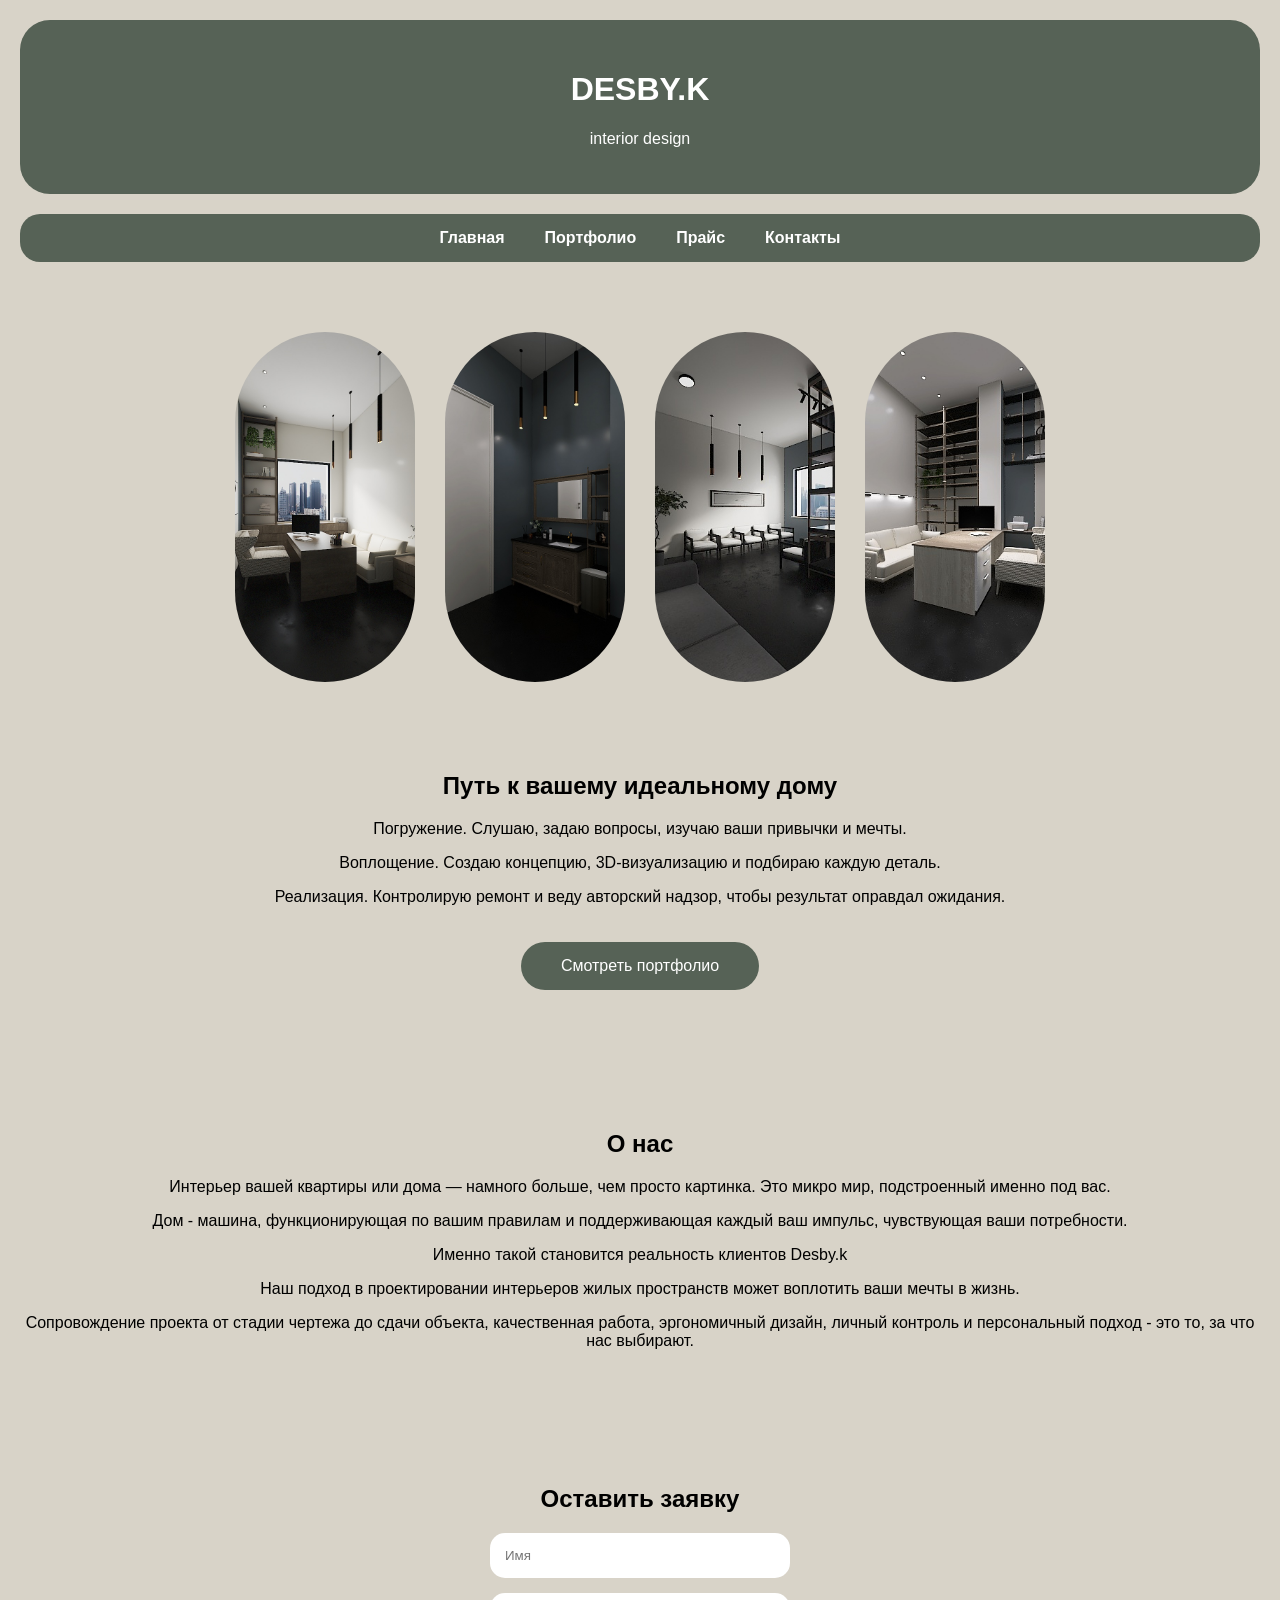
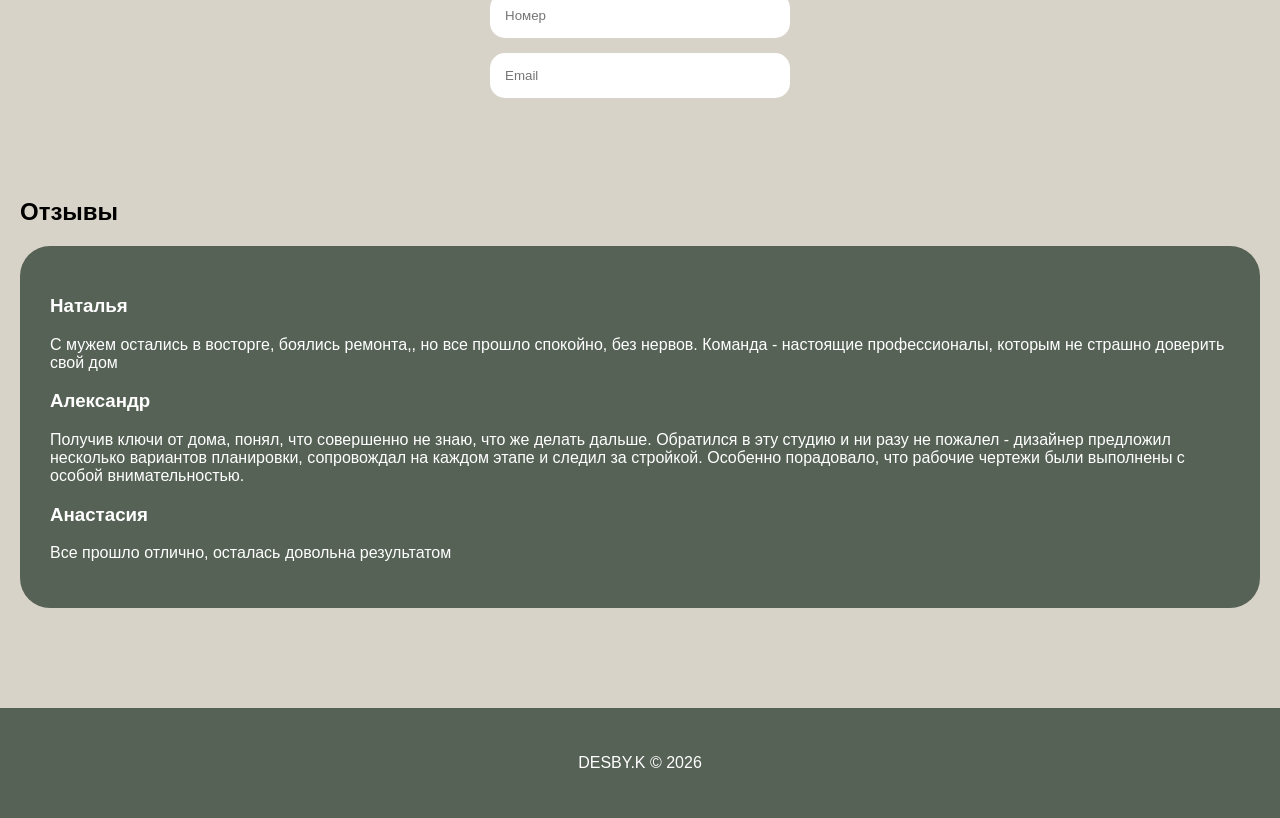
<file: index.html>
<!DOCTYPE html>
<html lang="ru">

<head>
    <meta charset="UTF-8">
    <title>DESBY.K</title>

    <link rel="stylesheet" href="style.css">
</head>

<body>

    <header class="header">

        <h1>DESBY.K</h1>
        <p>interior design</p>

    </header>

    <nav class="nav">

        <a href="index.html">Главная</a>
        <a href="portfolio.html">Портфолио</a>
        <a href="price.html">Прайс</a>
        <a href="contacts.html">Контакты</a>

    </nav>

    <main>

        <section class="gallery">

            <img src="room 1.jpg">
            <img src="room 2.jpg">
            <img src="room 3.jpg">
            <img src="room 4.jpg">

        </section>

        <section class="about">

            <h2>Путь к вашему идеальному дому</h2>

            <p>
                Погружение. Слушаю, задаю вопросы,
                изучаю ваши привычки и мечты.
    
            </p>

            <p>
                Воплощение. Создаю концепцию, 3D-визуализацию и подбираю каждую деталь.
            </p>

            <p>
                Реализация. Контролирую ремонт и веду авторский надзор, чтобы результат оправдал ожидания.
            </p>

            <a href="portfolio.html" class="btn">Смотреть портфолио</a>

        </section>

        <section class="info">

            <h2>О нас</h2>

            <p>
                Интерьер вашей квартиры или дома —
                намного больше, чем просто картинка. Это микро мир, подстроенный именно под вас.   
            </p>
            <p>
                Дом - машина, функционирующая по вашим правилам и поддерживающая каждый ваш импульс,
                чувствующая ваши потребности. 
            </p>
            <p>
                Именно такой становится реальность клиентов Desby.k
            </p>
            <p>
                Наш подход в проектировании интерьеров жилых пространств может воплотить ваши мечты в жизнь.
            </p>
            <p>
                Сопровождение проекта от стадии чертежа до сдачи объекта, качественная работа, эргономичный дизайн, личный
                контроль и персональный подход - это то, за что нас выбирают.
            </p>

        </section>

        <section class="form-section">

            <h2>Оставить заявку</h2>

            <form>

                <input type="text" placeholder="Имя">
                <input type="text" placeholder="Номер">
                <input type="email" placeholder="Email">

            </form>

        </section>

        <section class="reviews">

            <h2>Отзывы</h2>

            <article class="review">

                <h3>Наталья</h3>

                <p>
                    С мужем остались в восторге, боялись ремонта,, но все прошло спокойно, без нервов. Команда - настоящие
                    профессионалы, которым не страшно доверить свой дом
                </p>

                <h3>Александр</h3>

                <p>
                    Получив ключи от дома, понял, что совершенно не знаю, что же делать дальше. Обратился в эту студию и ни
                    разу не пожалел - дизайнер предложил несколько вариантов планировки, сопровождал на каждом этапе и
                    следил за стройкой. Особенно порадовало, что рабочие чертежи были выполнены с особой внимательностью.
                </p>

                <h3>Анастасия</h3>

                <p>
                    Все прошло отлично, осталась довольна результатом
                </p>

            </article>

        </section>

    </main>

    <footer class="footer">

        <p>
            DESBY.K © 2026
        </p>

    </footer>

</body>

</html>
</file>
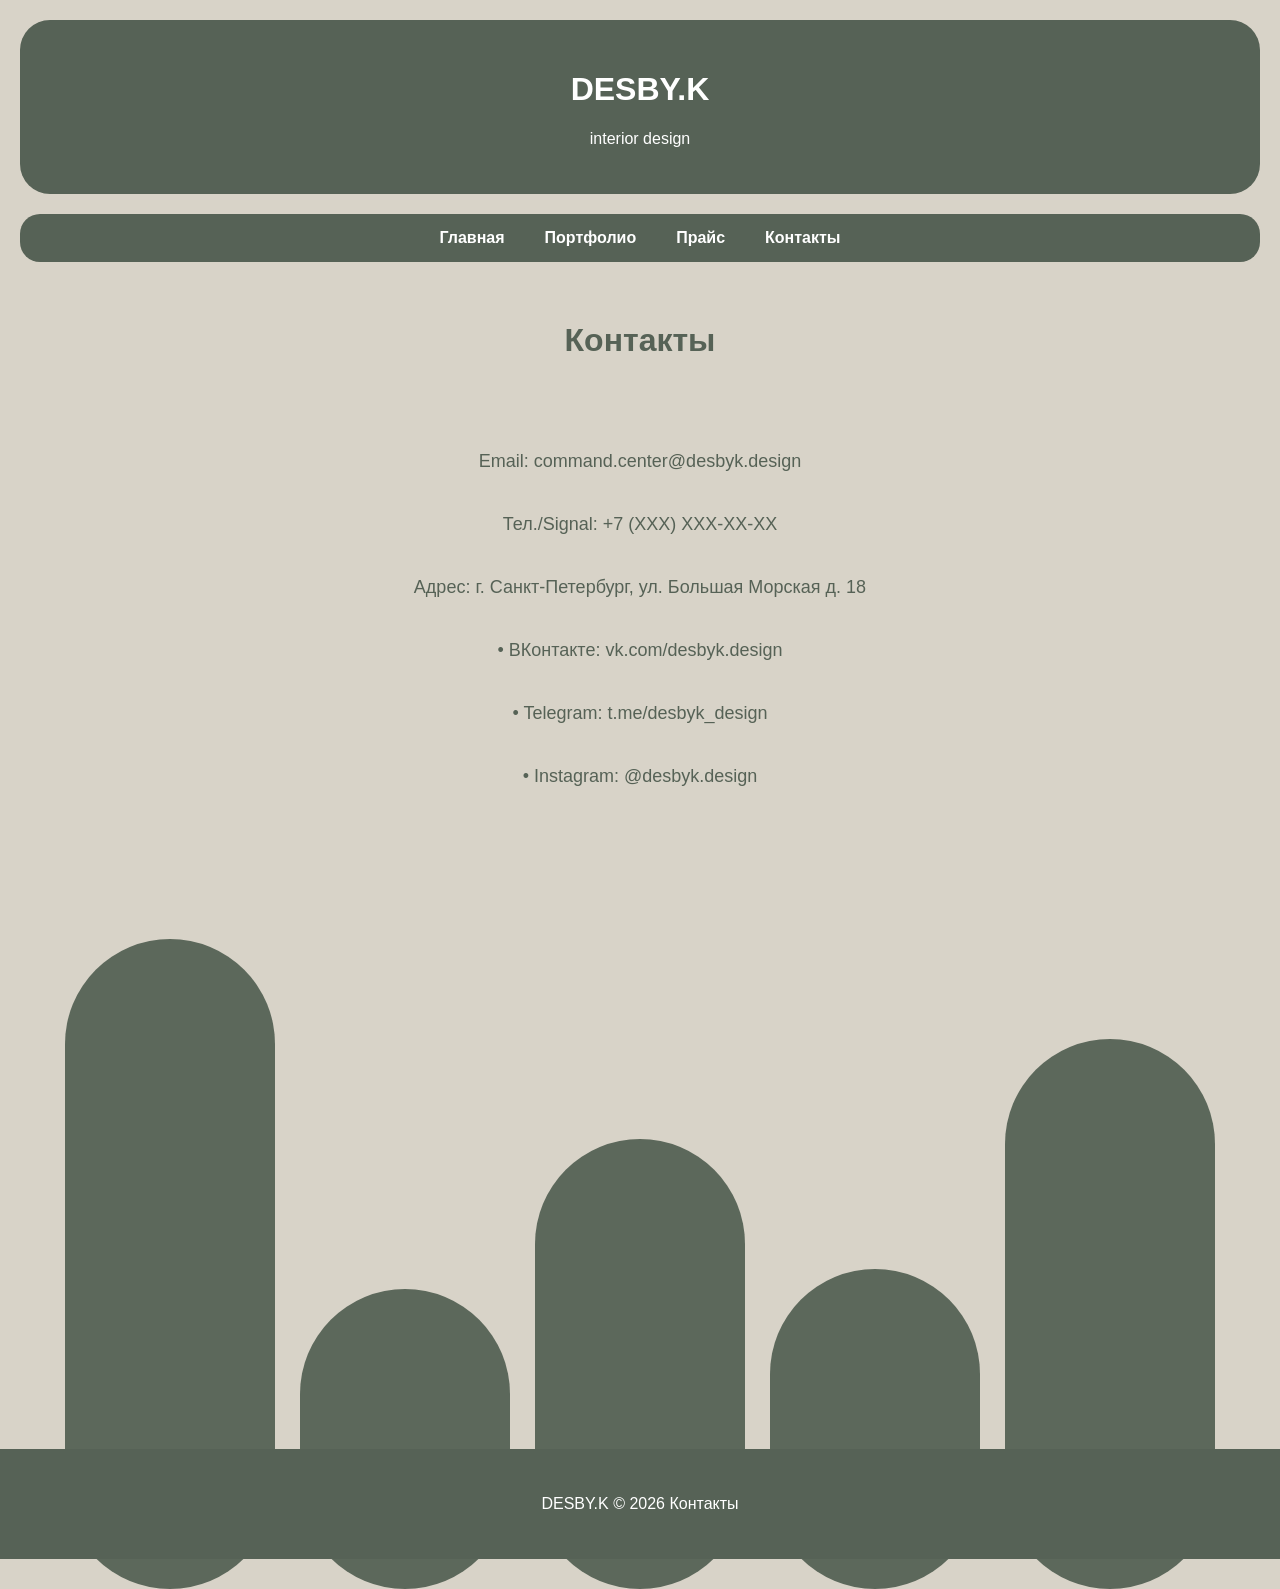
<file: contacts.html>
<!DOCTYPE html>
<html lang="ru">

<head>
    <meta charset="UTF-8">
    <title>DESBY.K — Контакты</title>

    <link rel="stylesheet" href="style.css">
</head>

<body>

    <!-- ШАПКА -->
    <header class="header">

        <h1>DESBY.K</h1>
        <p>interior design</p>

    </header>

    <!-- НАВИГАЦИЯ -->
    <nav class="nav">

        <a href="index.html">Главная</a>
        <a href="portfolio.html">Портфолио</a>
        <a href="price.html">Прайс</a>
        <a href="contacts.html">Контакты</a>

    </nav>

    <!-- ЗАГОЛОВОК -->
    <h1 class="title">Контакты</h1>

    <!-- КОНТАКТЫ -->
    <section class="contacts">

        <p>Email: command.center@desbyk.design</p>

        <p>Тел./Signal: +7 (XXX) XXX-XX-XX</p>

        <p>Адрес: г. Санкт-Петербург, ул. Большая Морская д. 18</p>

        <p>• ВКонтакте: vk.com/desbyk.design</p>

        <p>• Telegram: t.me/desbyk_design</p>

        <p>• Instagram: @desbyk.design</p>

    </section>

    <!-- ДЕКОР -->
    <div class="footer-decor">

    <div class="oval oval-1"></div>

    <div class="oval oval-2"></div>

    <div class="oval oval-3"></div>

    <div class="oval oval-4"></div>

    <div class="oval oval-5"></div>

</div>

    <!-- ФУТЕР -->
    <footer class="footer">

        <p>DESBY.K © 2026 Контакты</p>

    </footer>

</body>

</html>
</file>
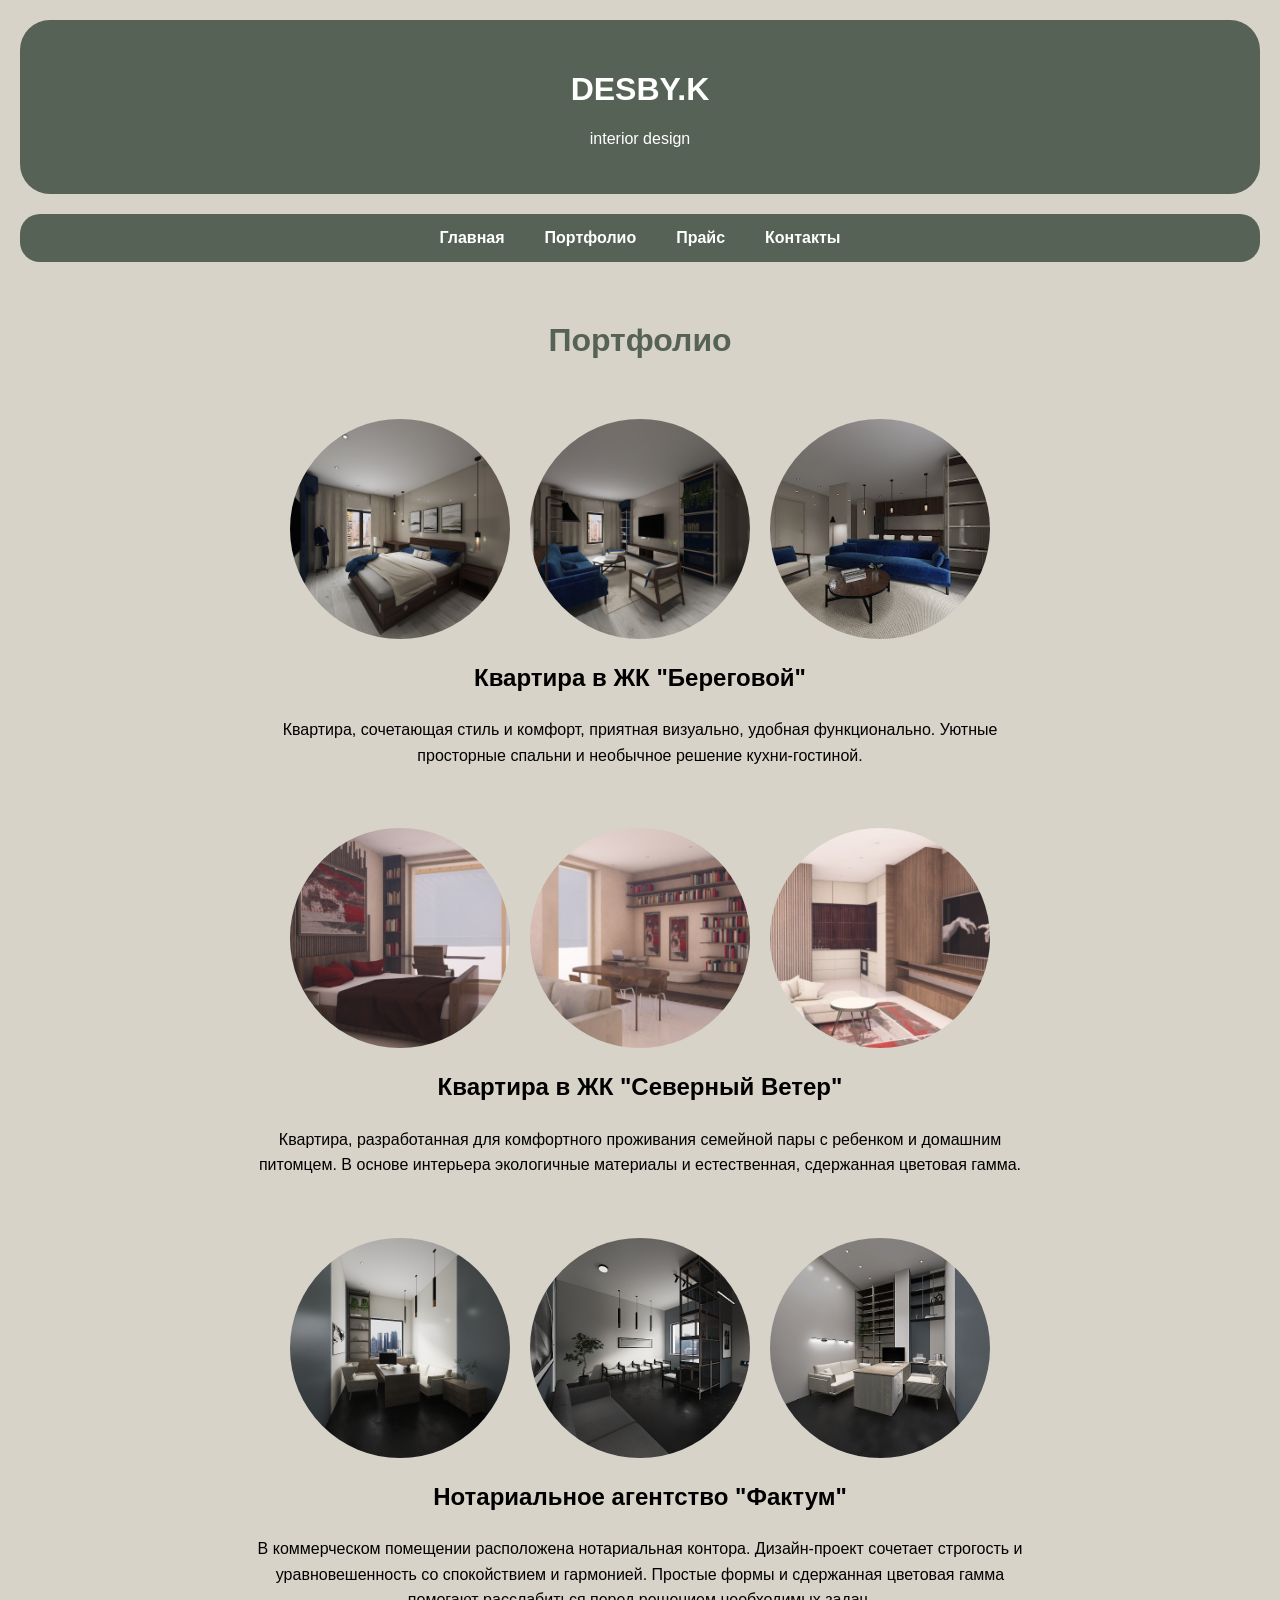
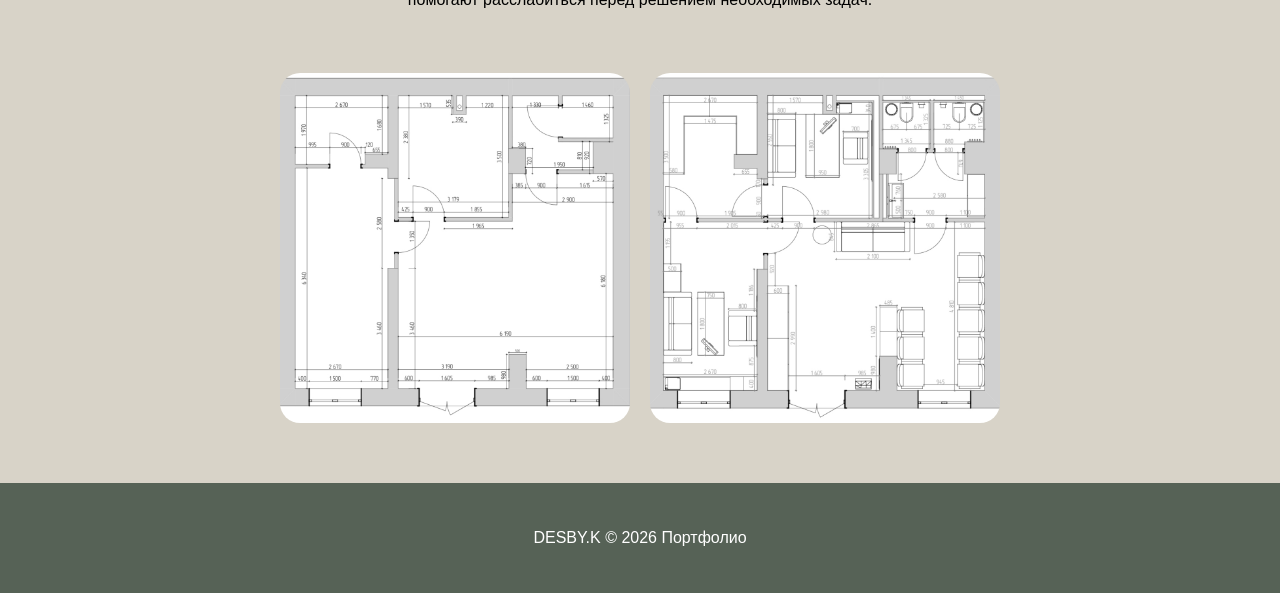
<file: portfolio.html>
<!DOCTYPE html>
<html lang="ru">

<head>
    <meta charset="UTF-8">
    <title>DESBY.K</title>

    <link rel="stylesheet" href="style.css">
</head>

<body>

    <!-- ШАПКА -->
    <header class="header">

        <h1>DESBY.K</h1>
        <p>interior design</p>

    </header>

    <!-- НАВИГАЦИЯ -->
    <nav class="nav">

        <a href="index.html">Главная</a>
        <a href="portfolio.html">Портфолио</a>
        <a href="price.html">Прайс</a>
        <a href="contacts.html">Контакты</a>

    </nav>

    <!-- ЗАГОЛОВОК -->
    <h1 class="title">Портфолио</h1>

    <!-- ПРОЕКТ 1 -->
    <div class="project">

        <div class="images-row">
            <img src="room 26.jpg" alt="">
            <img src="room 15.jpg" alt="">
            <img src="room 8.jpg" alt="">
        </div>

        <div class="project-text">
            <h2>Квартира в ЖК "Береговой"</h2>

            <p>
                Квартира, сочетающая стиль и комфорт, приятная визуально,
                удобная функционально. Уютные просторные спальни и необычное
                решение кухни-гостиной.
            </p>
        </div>

    </div>

    <!-- ПРОЕКТ 2 -->
    <div class="project">

        <div class="images-row">
            <img src="room 25.jpg" alt="">
            <img src="room 12.jpg" alt="">
            <img src="room 14.jpg" alt="">
        </div>

        <div class="project-text">

            <h2>Квартира в ЖК "Северный Ветер"</h2>

            <p>
                Квартира, разработанная для комфортного проживания семейной пары
                с ребенком и домашним питомцем. В основе интерьера экологичные
                материалы и естественная, сдержанная цветовая гамма.
            </p>

        </div>

    </div>

    <!-- ПРОЕКТ 3 -->
    <div class="project">

        <div class="images-row">
            <img src="room 1.jpg" alt="">
            <img src="room 3.jpg" alt="">
            <img src="room 4.jpg" alt="">
        </div>

        <div class="project-text">

            <h2>Нотариальное агентство "Фактум"</h2>

            <p>
                В коммерческом помещении расположена нотариальная контора.
                Дизайн-проект сочетает строгость и уравновешенность
                со спокойствием и гармонией. Простые формы и сдержанная
                цветовая гамма помогают расслабиться перед решением
                необходимых задач.
            </p>

        </div>

    </div>

    <!-- ЧЕРТЕЖИ -->
    <div class="drawings">

        <img src="room 27.png" alt="">
        <img src="room 28.png" alt="">

    </div>

    <!-- ФУТЕР -->
    <footer class="footer">

        <p>DESBY.K © 2026 Портфолио</p>

    </footer>

</body>

</html>
</file>
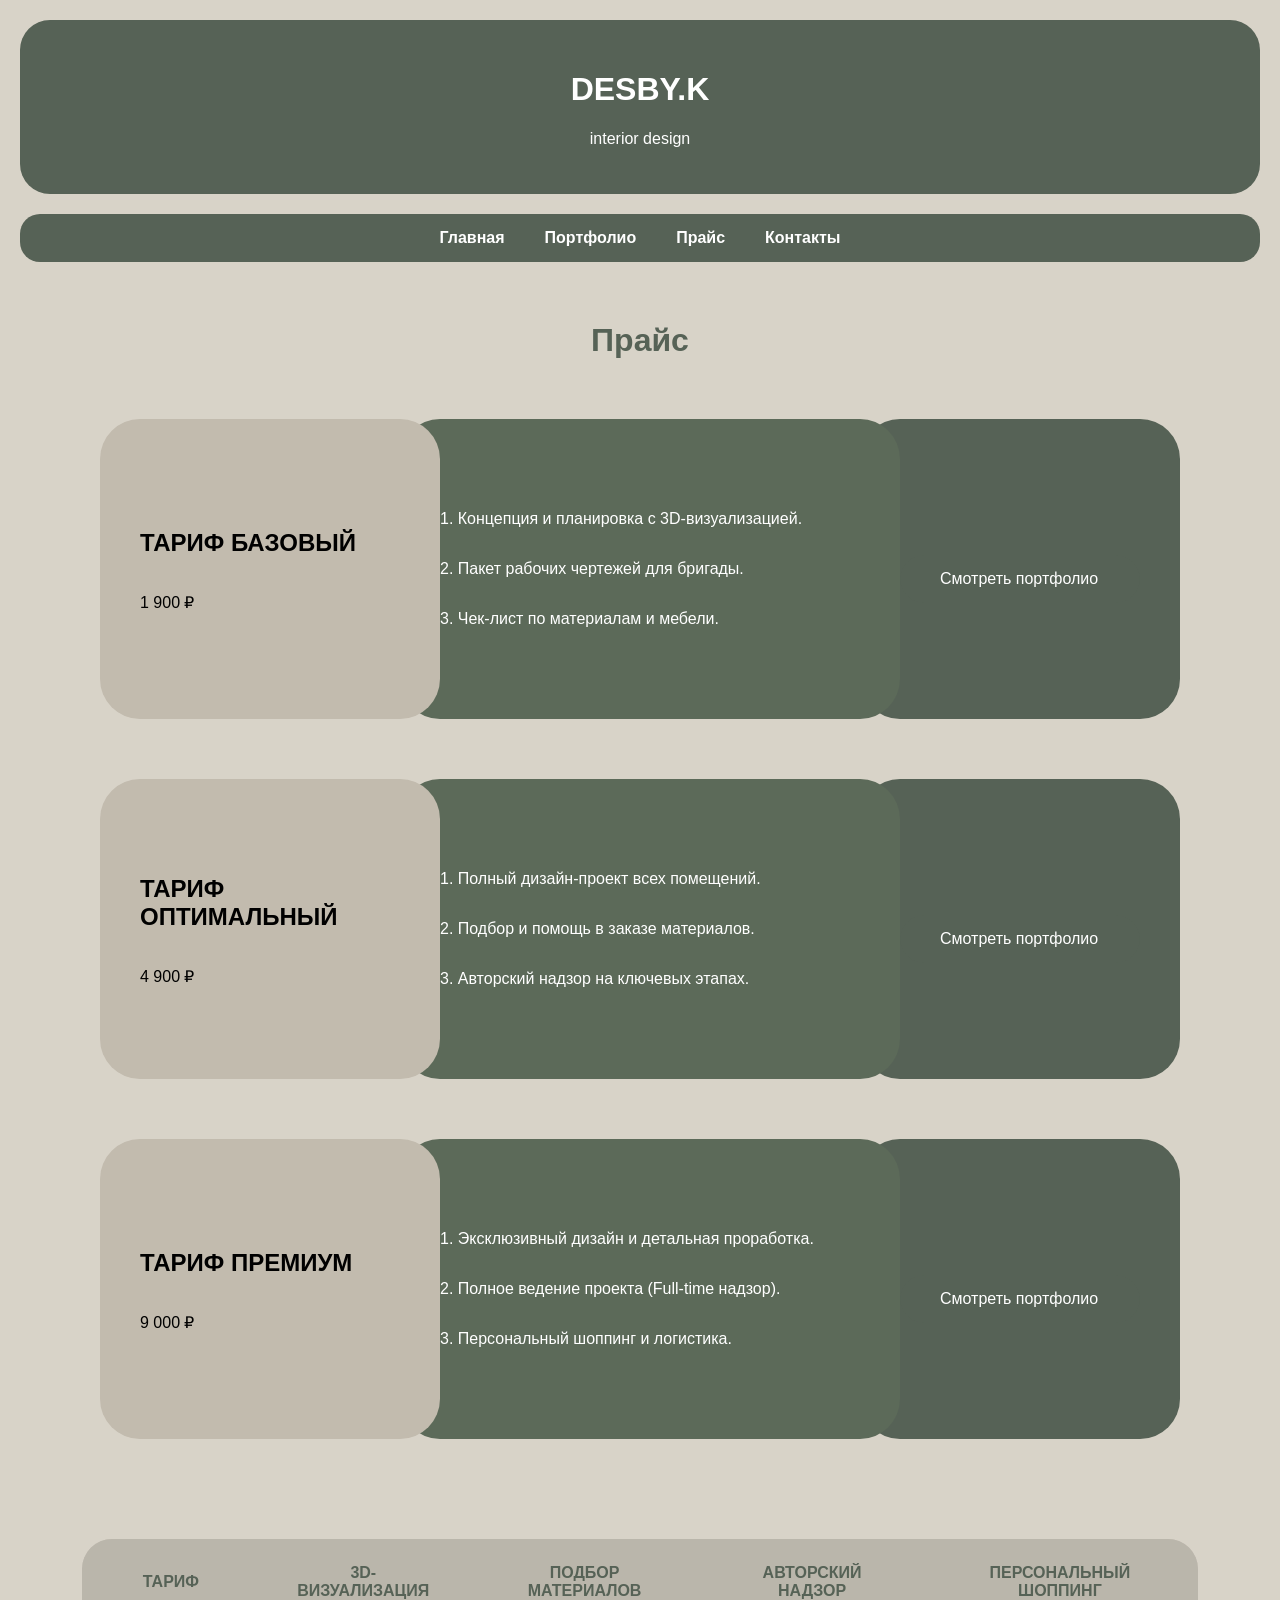
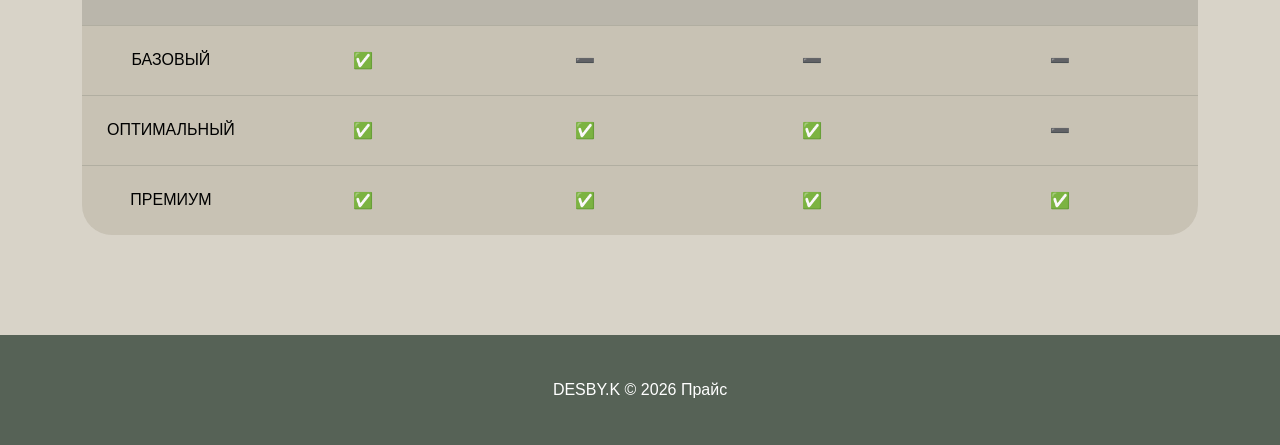
<file: price.html>
<!DOCTYPE html>
<html lang="ru">

<head>
    <meta charset="UTF-8">
    <title>DESBY.K — Прайс</title>

    <link rel="stylesheet" href="style.css">
</head>

<body>

    <!-- ШАПКА -->

    <header class="header">

        <h1>DESBY.K</h1>
        <p>interior design</p>

    </header>

    <!-- НАВИГАЦИЯ -->

    <nav class="nav">

        <a href="index.html">Главная</a>
        <a href="portfolio.html">Портфолио</a>
        <a href="price.html">Прайс</a>
        <a href="contacts.html">Контакты</a>

    </nav>

    <!-- ЗАГОЛОВОК -->

    <h1 class="title">Прайс</h1>

    <!-- ТАРИФ 1 -->

    <section class="tariff-row">

        <div class="tariff-card beige">

            <h2>ТАРИФ БАЗОВЫЙ</h2>
            <p>1 900 ₽</p>

        </div>

        <div class="tariff-card green">

            <p>1. Концепция и планировка с 3D-визуализацией.</p>
            <p>2. Пакет рабочих чертежей для бригады.</p>
            <p>3. Чек-лист по материалам и мебели.</p>

        </div>

        <div class="tariff-card dark">

            <a href="portfolio.html" class="btn">Смотреть портфолио</a>


        </div>

    </section>

    <!-- ТАРИФ 2 -->

    <section class="tariff-row">

        <div class="tariff-card beige">

            <h2>ТАРИФ ОПТИМАЛЬНЫЙ</h2>
            <p>4 900 ₽</p>

        </div>

        <div class="tariff-card green">

            <p>1. Полный дизайн-проект всех помещений.</p>
            <p>2. Подбор и помощь в заказе материалов.</p>
            <p>3. Авторский надзор на ключевых этапах.</p>

        </div>

        <div class="tariff-card dark">

           <a href="portfolio.html" class="btn">Смотреть портфолио</a>


        </div>

    </section>

    <!-- ТАРИФ 3 -->

    <section class="tariff-row">

        <div class="tariff-card beige">

            <h2>ТАРИФ ПРЕМИУМ</h2>
            <p>9 000 ₽</p>

        </div>

        <div class="tariff-card green">

            <p>1. Эксклюзивный дизайн и детальная проработка.</p>
            <p>2. Полное ведение проекта (Full-time надзор).</p>
            <p>3. Персональный шоппинг и логистика.</p>

        </div>

        <div class="tariff-card dark">

            <a href="portfolio.html" class="btn">Смотреть портфолио</a>


        </div>

    </section>

    <!-- ТАБЛИЦА -->

    <section class="price-table-section">

        <table class="price-table">

            <tr>
                <th>ТАРИФ</th>
                <th>3D-ВИЗУАЛИЗАЦИЯ</th>
                <th>ПОДБОР МАТЕРИАЛОВ</th>
                <th>АВТОРСКИЙ НАДЗОР</th>
                <th>ПЕРСОНАЛЬНЫЙ ШОППИНГ</th>
            </tr>

            <tr>
                <td>БАЗОВЫЙ</td>
                <td>✅</td>
                <td>➖</td>
                <td>➖</td>
                <td>➖</td>
            </tr>

            <tr>
                <td>ОПТИМАЛЬНЫЙ</td>
                <td>✅</td>
                <td>✅</td>
                <td>✅</td>
                <td>➖</td>
            </tr>

            <tr>
                <td>ПРЕМИУМ</td>
                <td>✅</td>
                <td>✅</td>
                <td>✅</td>
                <td>✅</td>
            </tr>

        </table>

    </section>

    <!-- ФУТЕР -->

    <footer class="footer">

        <p>DESBY.K © 2026 Прайс</p>

    </footer>

</body>

</html>
</file>
<file: style.css>
/* ОСНОВА */

body {
    margin: 0;
    background: #d8d3c8;
    font-family: Arial, sans-serif;
    overflow-x: hidden;
}

/* ШАПКА  */

.header {
    background: #566256;

    color: white;

    text-align: center;

    padding: 30px;

    margin: 20px;

    border-radius: 30px;
}

/* НАВИГАЦИЯ */

.nav {
    background: #566256;

    display: flex;

    justify-content: center;

    gap: 40px;

    padding: 15px;

    margin: 20px;

    border-radius: 20px;

    flex-wrap: wrap;
}

.nav a {
    color: white;

    text-decoration: none;

    font-weight: bold;

    transition: 0.3s;
}

.nav a:hover {
    opacity: 0.7;
}

/*  ЗАГОЛОВКИ  */

.title {
    text-align: center;

    margin-top: 60px;

    color: #566256;
}

/*  ГАЛЕРЕЯ ГЛАВНОЙ  */

.gallery {
    display: flex;

    justify-content: center;

    gap: 30px;

    margin-top: 50px;

    flex-wrap: wrap;
}

.gallery img {
    width: 180px;
    height: 350px;

    object-fit: cover;

    border-radius: 100px;

    transition: transform 0.3s ease;

}

.gallery img:hover {
    transform: scale(1.05);
}

/*  БЛОК ABOUT  */

.about {
    text-align: center;

    margin-top: 50px;

    padding: 20px;
}

.about button {
    background: #566256;

    color: white;

    border: none;

    padding: 15px 40px;

    border-radius: 30px;

    margin-top: 20px;

    cursor: pointer;
}

/*  ИНФОРМАЦИЯ  */

.info {
    text-align: center;

    margin-top: 80px;

    padding: 20px;
}

/*  ФОРМА  */

.form-section {
    text-align: center;

    margin-top: 80px;
}

form {
    display: flex;

    flex-direction: column;

    width: 300px;

    margin: auto;

    gap: 15px;
}

input {
    padding: 15px;

    border: none;

    border-radius: 15px;
}

/*  ОТЗЫВЫ  */

.reviews {
    margin: 80px 20px;
}

.review {
    background: #566256;

    color: white;

    padding: 30px;

    border-radius: 30px;

    margin-bottom: 20px;
}

/*  ПОРТФОЛИО */

.project {
    margin: 60px 20px;
}

/* картинки проекта */

.images-row {
    display: flex;

    justify-content: center;

    gap: 20px;

    margin-bottom: 20px;

    flex-wrap: wrap;
}

.images-row img {
    width: 220px;
    height: 220px;

    border-radius: 50%;

    object-fit: cover;
}

/* текст проекта */

.project-text {
    max-width: 800px;

    margin: auto;

    text-align: center;

    line-height: 1.6;
}

/*  ЧЕРТЕЖИ  */

.drawings {
    display: flex;

    justify-content: center;

    gap: 20px;

    flex-wrap: wrap;

    margin: 60px 20px;
}

.drawings img {
    width: 350px;
    height: 350px;

    object-fit: cover;

    border-radius: 20px;
}

/*  КОНТАКТЫ */

.contacts {
    text-align: center;

    margin-top: 80px;

    line-height: 2.5;

    font-size: 18px;

    color: #566256;
}


/*  ДЕКОР НАД ФУТЕРОМ  */

.footer-decor {
    display: flex;

    justify-content: center;

    align-items: flex-end;

    gap: 25px;

    margin-top: 140px;

    margin-bottom: -140px;

    position: relative;

    z-index: 1;
}

/* общая форма */

.oval {
    width: 210px;

    background: #566256;

    border-radius: 150px;

    opacity: 0.95;
}

/* разные размеры */

.oval-1 {
    height: 650px;
}

.oval-2 {
    height:300px;
}

.oval-3 {
    height: 450px;
}

.oval-4 {
    height: 320px;
}

.oval-5 {
    height: 550px;
}

/* ФУТЕР */

.footer {
    background: #566256;

    color: white;

    text-align: center;

    padding: 30px;

    margin-top: 0;

    position: relative;

    z-index: 2;
}

/* ПРАЙС */

.tariff-row {
    display: flex;
    justify-content: center;
    align-items: stretch;
    margin: 60px 20px;
    flex-wrap: wrap;
    gap: 0; /* важно: чтобы ничего не разъезжалось */
}

.tariff-card {
    padding: 40px;
    border-radius: 40px;
    min-height: 220px;

    display: flex;
    flex-direction: column;
    justify-content: center;

    position: relative;
}

.beige {
    background: #c2bbae;
    width: 260px;
    z-index: 3;
}

.green {
    background: #5c6a59;
    color: white;
    width: 420px;
    z-index: 2;
}

.dark {
    background: #566256;
    color: white;
    width: 240px;
    z-index: 1;
}

/* общая карточка */

.tariff-card {

padding: 40px;

    border-radius: 40px;

    min-height: 220px;

    display: flex;

    flex-direction: column;

    justify-content: center;

    position: relative;
}

/* эффект наложения */

.tariff-card:not(:first-child) {
    margin-left: -40px;
}

/* цвета */

.beige {
    background: #c2bbae;

    width: 260px;

    z-index: 3;
}


n {
    background: #7d8b7d;

    color: white;

    width: 420px;

    z-index: 2;
}

.dark {
    background: #566256;

    color: white;

    width: 240px;

    z-index: 1;
}

/*  ТАБЛИЦА  */

.price-table-section {
    display: flex;

    justify-content: center;

    margin: 100px 20px;
}

.price-table {
    width: 90%;

    background: #c4beb0c9;

    border-radius: 30px;

    overflow: hidden;

    border-collapse: collapse;
}

.price-table th {
    background: #b9b4aad8;

    padding: 25px;

    color: #566256;
}

.price-table td {
    padding: 25px;

    text-align: center;

    border-top: 1px solid rgba(86, 98, 86, 0.2);
}

main {
    display: grid;
    grid-template-columns: 1fr;
    grid-auto-rows: auto;
}


main {
    display: grid;
    grid-template-columns: 1fr;
    grid-auto-rows: auto;
}

.btn {
    display: inline-block;

    background: #566256;
    color: white;

    text-decoration: none;

    padding: 15px 40px;

    border-radius: 30px;

    margin-top: 20px;

    transition: 0.3s;

    cursor: pointer;
}

.btn:hover {
    opacity: 0.8;
}

.images-row img,
.drawings img {
    transition: transform 0.3s ease;
}

.images-row img:hover,
.drawings img:hover {
    transform: scale(1.05);
}
</file>
